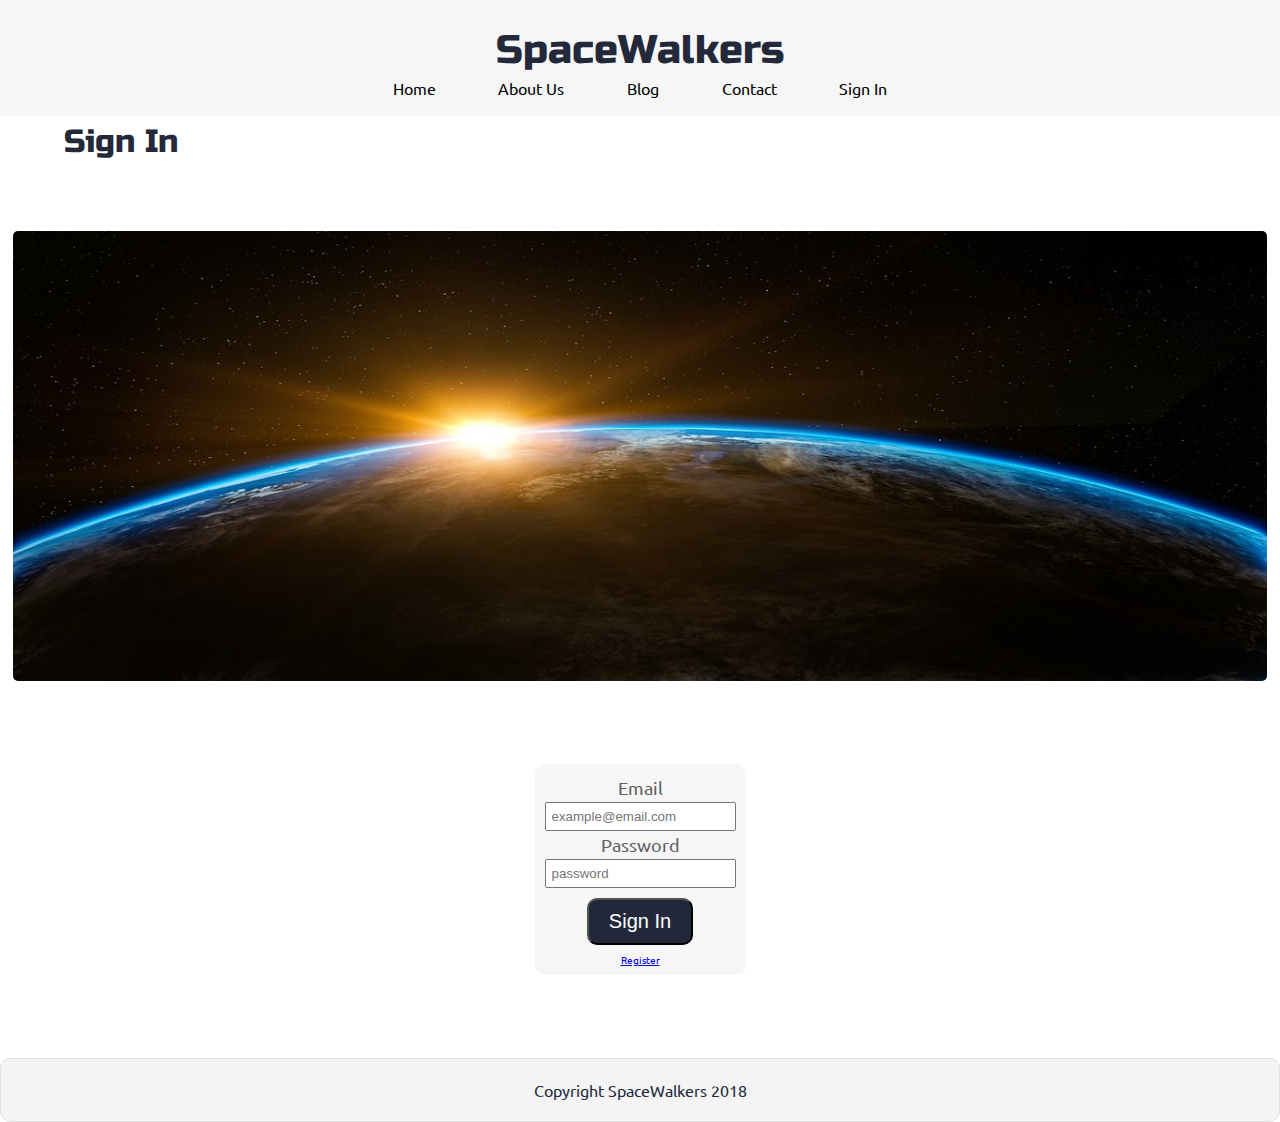
<file: signin.html>
<!doctype html>

<html lang="en">
<head>
  <meta charset="utf-8">
  <meta name="viewport" content="width=device-width, initial-scale=1.0">

  <title>SpaceWalkers | Sign In</title>

  <link href="https://fonts.googleapis.com/css?family=Russo+One|Ubuntu" rel="stylesheet">
  <link href="css/index.css" rel="stylesheet">

  <!--[if lt IE 9]>
    <script src="https://cdnjs.cloudflare.com/ajax/libs/html5shiv/3.7.3/html5shiv.js"></script>
  <![endif]-->
</head>

<body>

 <!-- navigation code here -->
 <div class="navigation">
   <h1>SpaceWalkers</h1>
   <nav>
     <a href="index.html">Home</a>
     <a href="#">About Us</a>
     <a href="#">Blog</a>
     <a href="#">Contact</a>
     <a href="#">Sign In</a>
   </nav>
 </div>

  <header class="sign-in">
      <h2>Sign In</h2>
  </header>

  <div class="container-signin">
      <img src="img/signin.jpg" alt="">

      <form class="signin-form" action="signin">
          <label for="email">Email</label>
          <input type="text" required id="email" placeholder="example@email.com">

          <label for="password">Password</label>
          <input type="text" required id="password" placeholder='password'>

          <button class="btn" type='submit'>Sign In</button>

          <a href="#">Register</a>
      </form>
  </div>

    <footer>
      <p>Copyright SpaceWalkers 2018</p>
    </footer>

  </div>
</body>
</html>
</file>
<file: css/index.css>
/* http://meyerweb.com/eric/tools/css/reset/ 
   v2.0 | 20110126
   License: none (public domain)
*/
html,
body,
div,
span,
applet,
object,
iframe,
h1,
h2,
h3,
h4,
h5,
h6,
p,
blockquote,
pre,
a,
abbr,
acronym,
address,
big,
cite,
code,
del,
dfn,
em,
img,
ins,
kbd,
q,
s,
samp,
small,
strike,
strong,
sub,
sup,
tt,
var,
b,
u,
i,
center,
dl,
dt,
dd,
ol,
ul,
li,
fieldset,
form,
label,
legend,
table,
caption,
tbody,
tfoot,
thead,
tr,
th,
td,
article,
aside,
canvas,
details,
embed,
figure,
figcaption,
footer,
header,
hgroup,
menu,
nav,
output,
ruby,
section,
summary,
time,
mark,
audio,
video {
  margin: 0;
  padding: 0;
  border: 0;
  font-size: 100%;
  font: inherit;
  vertical-align: baseline;
}
/* HTML5 display-role reset for older browsers */
article,
aside,
details,
figcaption,
figure,
footer,
header,
hgroup,
menu,
nav,
section {
  display: block;
}
body {
  line-height: 1;
}
ol,
ul {
  list-style: none;
}
blockquote,
q {
  quotes: none;
}
blockquote:before,
blockquote:after,
q:before,
q:after {
  content: '';
  content: none;
}
table {
  border-collapse: collapse;
  border-spacing: 0;
}
* {
  box-sizing: border-box;
}
html {
  font-size: 62.5%;
}
html,
body {
  font-family: 'Ubuntu', sans-serif;
  color: #5E6164;
}
h1,
h2,
h3,
h4,
h5 {
  font-family: 'Russo One', sans-serif;
  color: #23293B;
}
h2 {
  font-size: 3.2rem;
}
h3 {
  font-size: 2.8rem;
}
p {
  font-size: 1.6rem;
  line-height: 1.4;
}
.container {
  max-width: 800px;
  width: 100%;
  margin: 0 auto;
}
.navigation {
  width: 100%;
  display: flex;
  flex-direction: column;
  justify-content: center;
  align-items: center;
  background-color: #F6F6F6;
  padding: 20px;
}
.navigation h1 {
  font-size: 4rem;
  padding: 10px;
}
.navigation nav {
  display: flex;
  flex-direction: row;
  justify-content: space-evenly;
  align-items: center;
  width: 50%;
}
@media (max-width: 500px) {
  .navigation nav {
    width: 100%;
  }
}
.navigation nav a {
  text-decoration: none;
  color: black;
  font-size: 1.6rem;
}
@media (max-width: 500px) {
  .navigation nav a {
    font-size: 1.4rem;
  }
}
footer {
  color: #22283B;
  background: #f4f4f4;
  padding: 20px 0;
  border: 1px double #e0e0e0;
  border-radius: 10px;
  display: flex;
  justify-content: center;
  align-items: center;
  position: relative;
  bottom: 0;
}
.home .intro img {
  border-radius: 20px;
  max-width: 100%;
}
@media (max-width: 500px) {
  .home .intro img {
    border-radius: 10px;
  }
}
.home .intro h2 {
  padding: 15px;
}
.home .intro p {
  padding: 0 15px;
}
.home .space-images {
  display: flex;
  flex-wrap: wrap;
  width: 100%;
}
.home .space-images img {
  width: 28%;
  margin: 20px 2.5%;
  border-radius: 20px;
  height: 100%;
}
@media (max-width: 500px) {
  .home .space-images img {
    width: 100%;
  }
}
@media (max-width: 500px) {
  .home .space-images .sky,
  .home .space-images .launch {
    display: none;
  }
}
.home .visit-planets {
  padding: 15px;
}
.home .visit-planets h3 {
  margin-top: 11px;
}
.home .visit-planets p {
  margin-top: 13px;
}
.home .walk {
  margin-top: 60px;
  border-top: 1px solid #dee2e6;
  padding: 50px 60px;
  display: flex;
  justify-content: center;
}
@media (max-width: 500px) {
  .home .walk {
    flex-direction: column-reverse;
    width: 100%;
    padding: 0;
  }
}
@media (max-width: 500px) {
  .home .walk .walk-img img {
    width: 100%;
  }
}
.home .walk .walk-text {
  width: 50%;
}
@media (max-width: 500px) {
  .home .walk .walk-text {
    width: 90%;
    margin: auto;
  }
}
.home .walk .walk-text h3 {
  margin-bottom: 10px;
}
.home .walk .walk-text p {
  margin-bottom: 26px;
}
.home .walk .walk-text .btn button {
  background-color: #22283a;
  padding: 10px 20px;
  font-size: 2rem;
  border-radius: 10px;
  color: white;
}
@media (max-width: 500px) {
  .home .walk .walk-text .btn button {
    width: 100%;
    margin-bottom: 20px;
  }
}
.home .walk .walk-text .btn button:hover {
  background-color: white;
  padding: 10px 20px;
  font-size: 2rem;
  border-radius: 10px;
  color: #22283a;
}
.home .walk .walk-img {
  width: 46%;
  margin-left: 4%;
}
@media (max-width: 500px) {
  .home .walk .walk-img {
    min-width: 95%;
    margin: 20px auto;
  }
}
.home .walk .walk-img img {
  width: 100%;
  height: auto;
  border-radius: 10px;
}
.sign-in {
  display: flex;
  flex-direction: row;
  justify-content: center;
  align-items: center;
}
.sign-in h2 {
  width: 90%;
  margin: 10px 0 0;
}
.container-signin {
  display: flex;
  flex-direction: column;
  justify-content: center;
  align-items: center;
}
@media (min-width: 1100px) {
  .container-signin {
    display: flex;
    flex-direction: column;
    justify-content: space-evenly;
    align-items: center;
    min-height: 100vh;
  }
}
.container-signin img {
  max-width: 100%;
  width: 90%;
  margin: 10px auto;
  border-radius: 5px;
}
@media (min-width: 1100px) {
  .container-signin img {
    width: 98%;
    margin: 0;
    height: 50vh;
  }
}
.container-signin .signin-form {
  display: flex;
  flex-direction: column;
  justify-content: center;
  align-items: center;
  background-color: #F6F6F6;
  padding: 10px;
  border-radius: 10px;
  margin: 10px;
}
.container-signin .signin-form label {
  padding: 5px;
  font-size: 1.8rem;
}
.container-signin .signin-form input {
  padding: 5px;
}
.container-signin .signin-form .btn {
  background-color: #22283A;
  padding: 10px 20px;
  font-size: 2rem;
  border-radius: 10px;
  color: white;
  margin: 10px;
}
</file>
